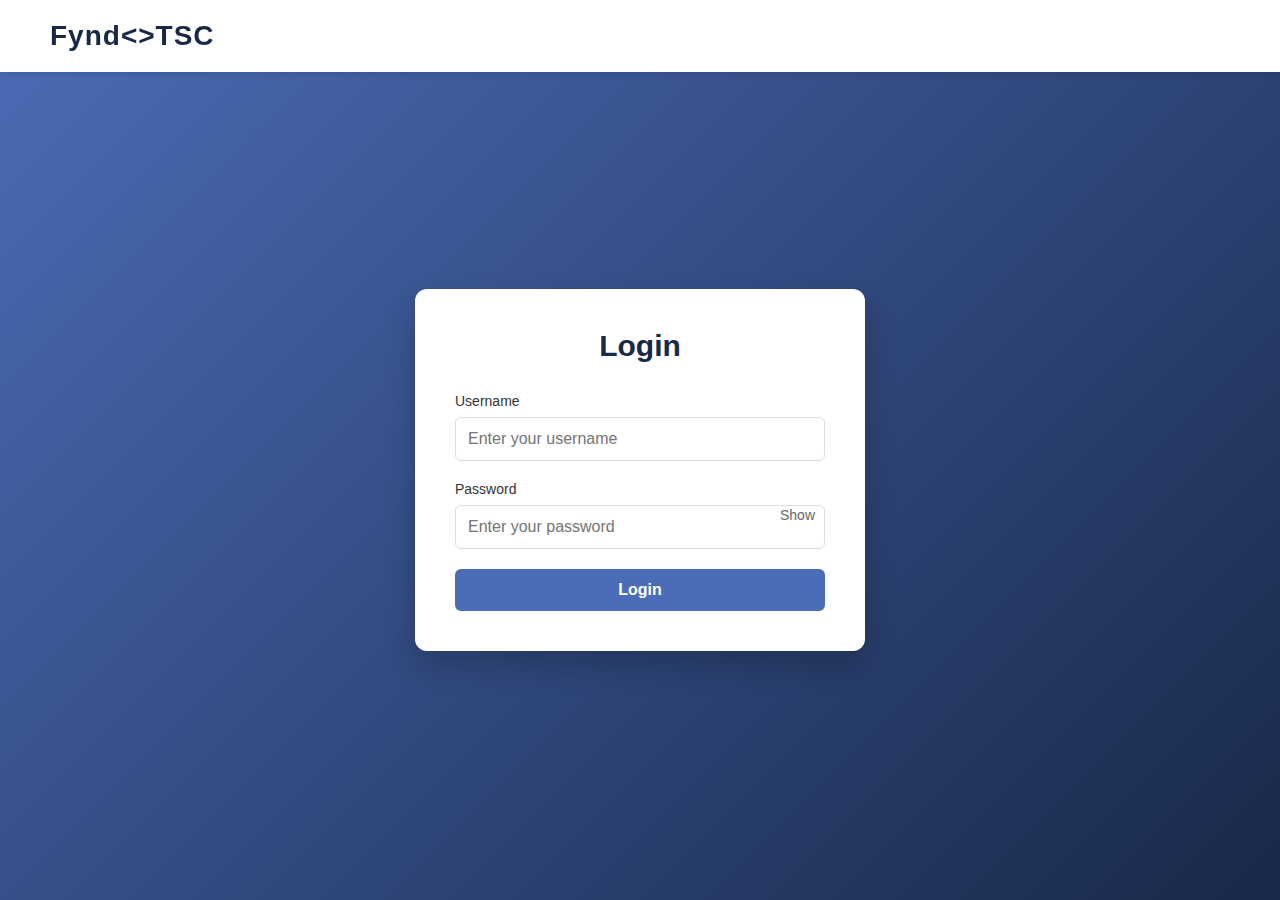
<file: index.html>
<!DOCTYPE html>
<html lang="en">
<head>
    <meta charset="UTF-8">
    <meta name="viewport" content="width=device-width, initial-scale=1.0">
    <script src="server.js"></script>
    <title>Fynd<>TSC Login</title>
    <style>
        * {
            margin: 0;
            padding: 0;
            box-sizing: border-box;
            font-family: 'Segoe UI', Arial, sans-serif;
        }

        body {
            display: flex;
            justify-content: center;
            align-items: center;
            min-height: 100vh;
            background: linear-gradient(135deg, #4b6cb7, #182848);
            overflow: auto;
        }

        .header {
            position: fixed;
            top: 0;
            left: 0;
            width: 100%;
            padding: 20px 50px;
            background: #ffffff;
            box-shadow: 0 2px 5px rgba(0, 0, 0, 0.1);
            z-index: 1000;
        }

        .header .brand {
            font-size: 28px;
            font-weight: 700;
            color: #182848;
            letter-spacing: 1px;
        }

        .login-container {
            background: #ffffff;
            padding: 40px;
            border-radius: 12px;
            box-shadow: 0 15px 30px rgba(0, 0, 0, 0.2);
            width: 100%;
            max-width: 450px;
            text-align: center;
            margin: 80px auto 40px; /* Centered horizontally with auto, vertical margin for header clearance */
            animation: fadeIn 0.5s ease-in-out;
        }

        @keyframes fadeIn {
            from { opacity: 0; transform: translateY(20px); }
            to { opacity: 1; transform: translateY(0); }
        }

        .login-container h2 {
            margin-bottom: 30px;
            color: #182848;
            font-size: 30px;
            font-weight: 600;
        }

        .input-group {
            margin-bottom: 20px;
            text-align: left;
            position: relative;
        }

        .input-group label {
            display: block;
            margin-bottom: 8px;
            color: #333;
            font-weight: 500;
            font-size: 14px;
        }

        .input-group input {
            width: 100%;
            padding: 12px;
            border: 1px solid #ddd;
            border-radius: 6px;
            font-size: 16px;
            outline: none;
            transition: border-color 0.3s, box-shadow 0.3s;
        }

        .input-group input:focus {
            border-color: #4b6cb7;
            box-shadow: 0 0 5px rgba(75, 108, 183, 0.3);
        }

        .password-group {
            position: relative;
        }

        .toggle-password {
            position: absolute;
            right: 10px;
            top: 50%;
            transform: translateY(-50%);
            cursor: pointer;
            color: #666;
            font-size: 14px;
        }

        .login-btn {
            width: 100%;
            padding: 12px;
            background: #4b6cb7;
            border: none;
            border-radius: 6px;
            color: #ffffff;
            font-size: 16px;
            font-weight: 600;
            cursor: pointer;
            transition: background 0.3s, transform 0.2s;
        }

        .login-btn:hover {
            background: #182848;
            transform: translateY(-2px);
        }

        .login-btn:disabled {
            background: #cccccc;
            cursor: not-allowed;
        }

        .message {
            margin-top: 15px;
            font-size: 14px;
            padding: 10px;
            border-radius: 4px;
            display: none;
        }

        .error-message {
            color: #e74c3c;
            background: #fff5f5;
        }

        .success-message {
            color: #2ecc71;
            background: #e6ffed;
        }

        .loader {
            border: 2px solid #ffffff;
            border-top: 2px solid #4b6cb7;
            border-radius: 50%;
            width: 20px;
            height: 20px;
            animation: spin 1s linear infinite;
            display: inline-block;
            margin-right: 10px;
            vertical-align: middle;
        }

        @keyframes spin {
            0% { transform: rotate(0deg); }
            100% { transform: rotate(360deg); }
        }

        /* Media Queries for Responsiveness */
        @media (max-width: 768px) {
            body {
                padding: 10px;
            }

            .header {
                padding: 12px 20px;
                display: flex;
                justify-content: center;
                align-items: center;
            }

            .header .brand {
                font-size: 22px;
                letter-spacing: 0.5px;
            }

            .login-container {
                padding: 24px;
                margin: 60px auto 20px;
                max-width: 90%;
                border-radius: 8px;
                box-shadow: 0 10px 20px rgba(0, 0, 0, 0.15);
            }

            .login-container h2 {
                font-size: 24px;
                margin-bottom: 20px;
            }

            .input-group {
                margin-bottom: 16px;
            }

            .input-group label {
                font-size: 13px;
                margin-bottom: 6px;
            }

            .input-group input {
                padding: 10px;
                font-size: 15px;
                border-radius: 5px;
            }

            .toggle-password {
                right: 8px;
                font-size: 13px;
            }

            .login-btn {
                padding: 10px;
                font-size: 15px;
                border-radius: 5px;
            }

            .message {
                font-size: 13px;
                padding: 8px;
                margin-top: 12px;
            }

            .loader {
                width: 18px;
                height: 18px;
                border-width: 2px;
            }
        }

        @media (max-width: 480px) {
            body {
                padding: 5px;
                align-items: center; 
            }

            .header {
                padding: 10px 16px;

            }

            .header .brand {
                font-size: 20px;
                letter-spacing: 0.2px;
            }

            .login-container {
                padding: 20px;
                margin: 50px auto 20px; 
                max-width: 95%;
                border-radius: 6px;
                box-shadow: 0 8px 15px rgba(0, 0, 0, 0.1);
            }

            .login-container h2 {
                font-size: 20px;
                margin-bottom: 16px;
            }

            .input-group {
                margin-bottom: 14px;
            }

            .input-group label {
                font-size: 12px;
                margin-bottom: 4px;
            }

            .input-group input {
                padding: 8px;
                font-size: 14px;
                border-radius: 4px;
            }

            .toggle-password {
                right: 6px;
                font-size: 12px;
            }

            .login-btn {
                padding: 8px;
                font-size: 14px;
                border-radius: 4px;
            }

            .login-btn:hover {
                transform: none; 
            }

            .message {
                font-size: 12px;
                padding: 6px;
                margin-top: 10px;
            }

            .loader {
                width: 16px;
                height: 16px;
                margin-right: 8px;
            }
        }
    </style>
</head>
<body>
    <div class="header">
        <div class="brand">Fynd<>TSC</div>
    </div>
    <div class="login-container">
        <h2>Login</h2>
        <form id="login-form" onsubmit="event.preventDefault(); handleLogin();">
            <div class="input-group">
                <label for="username">Username</label>
                <input type="text" id="username" placeholder="Enter your username" required>
            </div>
            <div class="input-group password-group">
                <label for="password">Password</label>
                <input type="password" id="password" placeholder="Enter your password" required>
                <span class="toggle-password" onclick="togglePassword()">Show</span>
            </div>
            <button type="submit" class="login-btn" id="login-btn">Login</button>
            <p class="message error-message" id="error-message"></p>
            <p class="message success-message" id="success-message"></p>
            <p class="" id="",></p>
        </form>
    </div>

    <script>
        const VALID_CREDENTIALS = {
            username: 'fynd@admin',
            password: 'fynd@admin'
        };

        function togglePassword() {
            const passwordInput = document.getElementById('password');
            const toggleText = document.querySelector('.toggle-password');
            if (passwordInput.type === 'password') {
                passwordInput.type = 'text';
                toggleText.textContent = 'Hide';
            } else {
                passwordInput.type = 'password';
                toggleText.textContent = 'Show';
            }
        }

        async function handleLogin() {
            const username = document.getElementById('username').value.trim();
            const password = document.getElementById('password').value;
            const loginBtn = document.getElementById('login-btn');
            const errorMessage = document.getElementById('error-message');
            const successMessage = document.getElementById('success-message');

            errorMessage.style.display = 'none';
            successMessage.style.display = 'none';
            errorMessage.textContent = '';
            successMessage.textContent = '';

            if (!username || !password) {
                errorMessage.textContent = 'Please fill in all fields';
                errorMessage.style.display = 'block';
                return;
            }

            if (password.length < 6) {
                errorMessage.textContent = 'Password must be at least 6 characters';
                errorMessage.style.display = 'block';
                return;
            }

            loginBtn.disabled = true;
            loginBtn.innerHTML = '<span class="loader"></span> Logging in...';

            await new Promise(resolve => setTimeout(resolve, 1000));

            if (username === VALID_CREDENTIALS.username && password === VALID_CREDENTIALS.password) {
                successMessage.textContent = 'Login successful! Redirecting...';
                successMessage.style.display = 'block';
                setTimeout(() => {
                    window.location.href = 'dashboard.html';
                }, 2000);
            } else {
                errorMessage.textContent = 'Invalid username or password';
                errorMessage.style.display = 'block';
            }

            loginBtn.disabled = false;
            loginBtn.innerHTML = 'Login';
        }
    </script>
</body>
</html>
</file>
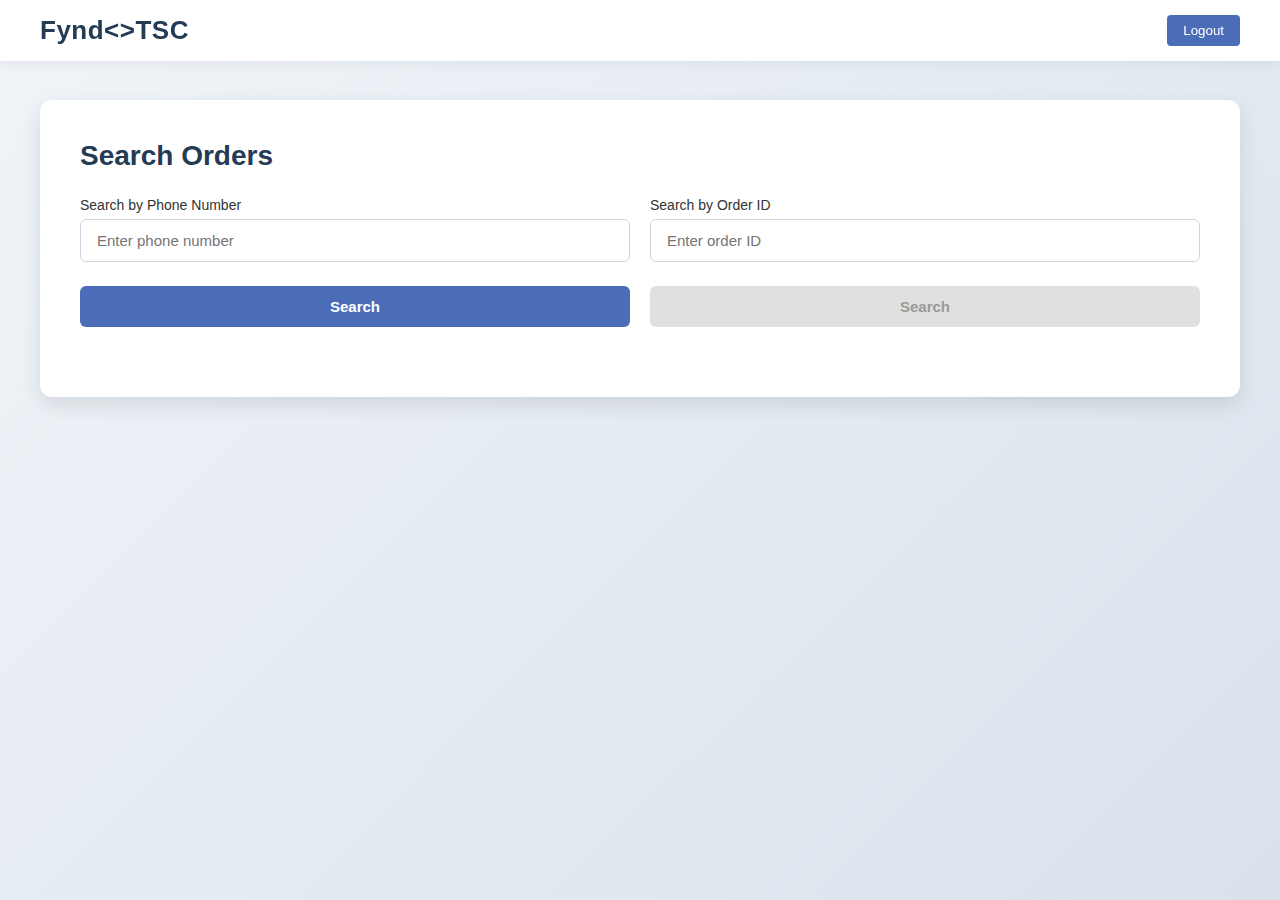
<file: dashboard.html>
<!DOCTYPE html>
<html lang="en">
<head>
    <meta charset="UTF-8">
    <meta name="viewport" content="width=device-width, initial-scale=1.0">
    <script src="server.js"></script>
    <link rel="stylesheet" href="style.css">
    <title>Fynd<>TSC Dashboard</title>
</head>
<body>
    <div class="header">
        <div class="brand">Fynd<>TSC</div>
        <button class="logout-btn" onclick="window.location.href = 'index.html';">Logout</button>
    </div>
    <div class="dashboard-container">
        <h2>Search Orders</h2>
        <div class="search-section">
            <div class="search-group">
                <div class="input-group">
                    <label for="phone-number">Search by Phone Number</label>
                    <input type="text" id="phone-number" placeholder="Enter phone number" required>
                </div>
                <button class="search-btn" id="phone-search-btn" onclick="handlePhoneSearch()">Search</button>
            </div>
            <div class="search-group">
                <div class="input-group">
                    <label for="order-id">Search by Order ID</label>
                    <input type="text" id="order-id" placeholder="Enter order ID" required>
                </div>
                <button class="search-btn" id="order-search-btn" disabled onclick="handleOrderSearch()">Search</button>
            </div>
        </div>
        <p class="message error-message" id="error-message"></p>
        <p class="message success-message" id="success-message"></p>
        <div id="results-container"></div>
    </div>
    <div class="modal-overlay" id="modal-overlay">
        <div class="modal">
            <h3>Reschedule Delivery Date</h3>
            <div id="calendar" class="calendar">
                <div class="calendar-header">
                    <button onclick="prevMonth()">&lt;</button>
                    <span id="calendar-month-year"></span>
                    <button onclick="nextMonth()">&gt;</button>
                </div>
                <div class="calendar-grid" id="calendar-grid"></div>
            </div>
            <p id="selected-date" class="message" style="display: none;"></p>
            <div class="modal-buttons">
                <button class="confirm-btn" onclick="confirmDate()">Confirm</button>
                <button class="cancel-btn" onclick="closeModal()">Cancel</button>
            </div>
        </div>
    </div>
    <div class="confirmation-modal-overlay" id="confirmation-modal-overlay">
        <div class="confirmation-modal">
            <div class="confirmation-icon" id="confirmation-icon"></div>
            <h3 id="confirmation-title">Delivery Date Rescheduled</h3>
            <div class="confirmation-details" id="confirmation-details"></div>
            <button class="ok-btn" onclick="closeConfirmationModal()">OK</button>
        </div>
    </div>
    <div class="loader-modal" id="loader-modal">
        <div class="loader-content">
            <div class="loader"></div>
            <p>Processing your request...</p>
        </div>
    </div>
    <div class="reschedule-confirmation-overlay" id="reschedule-confirmation-overlay">
        <div class="reschedule-confirmation-modal">
            <h3>Rescheduling Confirmation</h3>
            <p id="reschedule-message">A rescheduling request was placed for this item. Do you want to reschedule it again?</p>
            <div class="reschedule-confirmation-buttons">
                <button class="yes-btn" onclick="confirmRescheduleYes()">Yes</button>
                <button class="no-btn" onclick="confirmRescheduleNo()">No</button>
            </div>
        </div>
    </div>
</body>
</html>
</file>
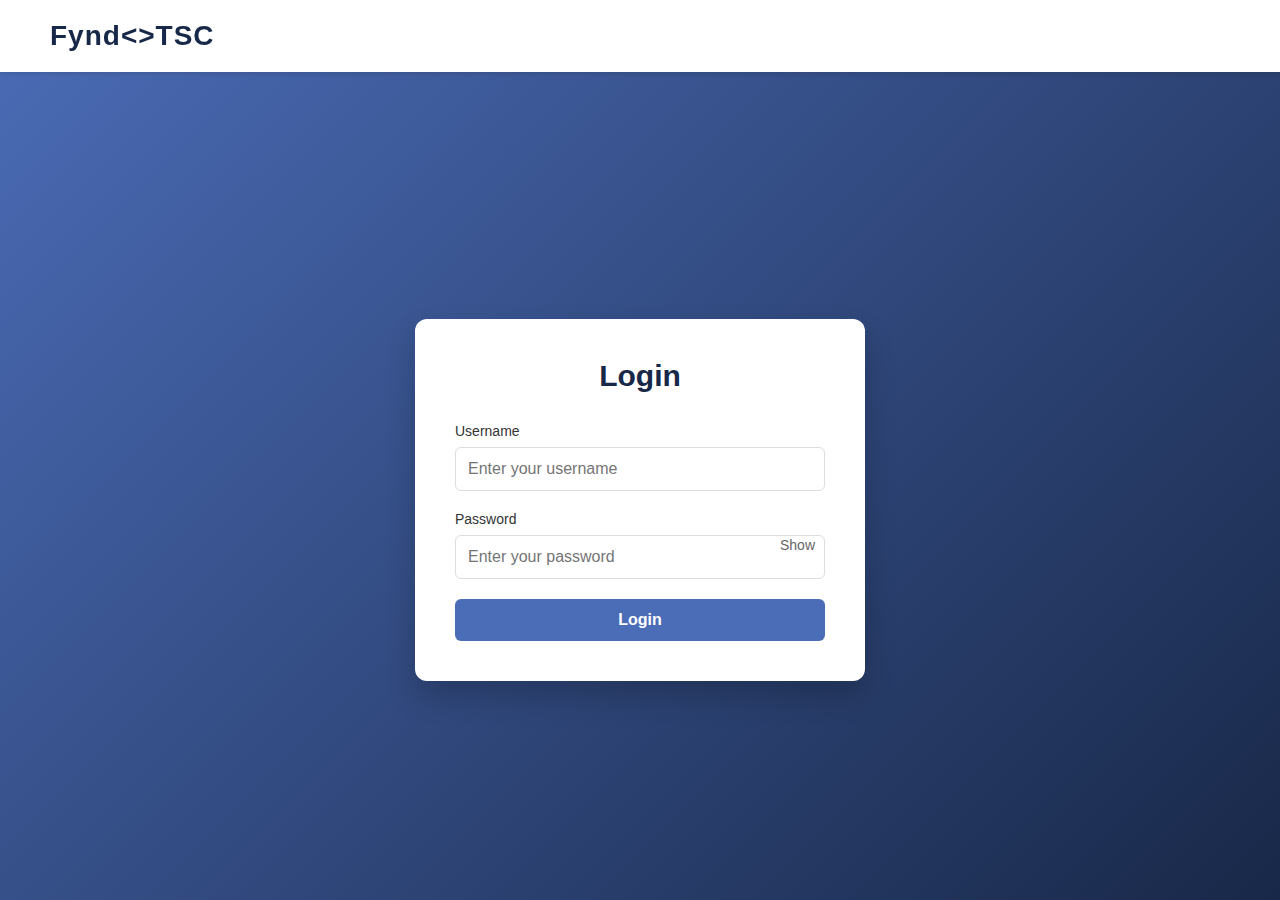
<file: login.html>
<!DOCTYPE html>
<html lang="en">
<head>
    <meta charset="UTF-8">
    <meta name="viewport" content="width=device-width, initial-scale=1.0">
    <title>Fynd<>TSC Login</title>
    <style>
        * {
            margin: 0;
            padding: 0;
            box-sizing: border-box;
            font-family: 'Segoe UI', Arial, sans-serif;
        }

        body {
            display: flex;
            justify-content: center;
            align-items: center;
            min-height: 100vh;
            background: linear-gradient(135deg, #4b6cb7, #182848);
            overflow: hidden;
        }

        .header {
            position: fixed;
            top: 0;
            left: 0;
            width: 100%;
            padding: 20px 50px;
            background: #ffffff;
            box-shadow: 0 2px 5px rgba(0, 0, 0, 0.1);
            z-index: 1000;
        }

        .header .brand {
            font-size: 28px;
            font-weight: 700;
            color: #182848;
            letter-spacing: 1px;
        }

        .login-container {
            background: #ffffff;
            padding: 40px;
            border-radius: 12px;
            box-shadow: 0 15px 30px rgba(0, 0, 0, 0.2);
            width: 100%;
            max-width: 450px;
            text-align: center;
            margin-top: 100px;
            animation: fadeIn 0.5s ease-in-out;
        }

        @keyframes fadeIn {
            from { opacity: 0; transform: translateY(20px); }
            to { opacity: 1; transform: translateY(0); }
        }

        .login-container h2 {
            margin-bottom: 30px;
            color: #182848;
            font-size: 30px;
            font-weight: 600;
        }

        .input-group {
            margin-bottom: 20px;
            text-align: left;
            position: relative;
        }

        .input-group label {
            display: block;
            margin-bottom: 8px;
            color: #333;
            font-weight: 500;
            font-size: 14px;
        }

        .input-group input {
            width: 100%;
            padding: 12px;
            border: 1px solid #ddd;
            border-radius: 6px;
            font-size: 16px;
            outline: none;
            transition: border-color 0.3s, box-shadow 0.3s;
        }

        .input-group input:focus {
            border-color: #4b6cb7;
            box-shadow: 0 0 5px rgba(75, 108, 183, 0.3);
        }

        .password-group {
            position: relative;
        }

        .toggle-password {
            position: absolute;
            right: 10px;
            top: 50%;
            transform: translateY(-50%);
            cursor: pointer;
            color: #666;
            font-size: 14px;
        }

        .login-btn {
            width: 100%;
            padding: 12px;
            background: #4b6cb7;
            border: none;
            border-radius: 6px;
            color: #ffffff;
            font-size: 16px;
            font-weight: 600;
            cursor: pointer;
            transition: background 0.3s, transform 0.2s;
        }

        .login-btn:hover {
            background: #182848;
            transform: translateY(-2px);
        }

        .login-btn:disabled {
            background: #cccccc;
            cursor: not-allowed;
        }

        .message {
            margin-top: 15px;
            font-size: 14px;
            padding: 10px;
            border-radius: 4px;
            display: none;
        }

        .error-message {
            color: #e74c3c;
            background: #fff5f5;
        }

        .success-message {
            color: #2ecc71;
            background: #e6ffed;
        }

        .loader {
            border: 2px solid #ffffff;
            border-top: 2px solid #4b6cb7;
            border-radius: 50%;
            width: 20px;
            height: 20px;
            animation: spin 1s linear infinite;
            display: inline-block;
            margin-right: 10px;
            vertical-align: middle;
        }

        @keyframes spin {
            0% { transform: rotate(0deg); }
            100% { transform: rotate(360deg); }
        }
    </style>
</head>
<body>
    <div class="header">
        <div class="brand">Fynd<>TSC</div>
    </div>
    <div class="login-container">
        <h2>Login</h2>
        <form id="login-form" onsubmit="event.preventDefault(); handleLogin();">
            <div class="input-group">
                <label for="username">Username</label>
                <input type="text" id="username" placeholder="Enter your username" required>
            </div>
            <div class="input-group password-group">
                <label for="password">Password</label>
                <input type="password" id="password" placeholder="Enter your password" required>
                <span class="toggle-password" onclick="togglePassword()">Show</span>
            </div>
            <button type="submit" class="login-btn" id="login-btn">Login</button>
            <p class="message error-message" id="error-message"></p>
            <p class="message success-message" id="success-message"></p>
            <p class="" id="",></p>
        </form>
    </div>

    <script>
        const VALID_CREDENTIALS = {
            username: 'fynd@admin',
            password: 'fynd@admin'
        };

        function togglePassword() {
            const passwordInput = document.getElementById('password');
            const toggleText = document.querySelector('.toggle-password');
            if (passwordInput.type === 'password') {
                passwordInput.type = 'text';
                toggleText.textContent = 'Hide';
            } else {
                passwordInput.type = 'password';
                toggleText.textContent = 'Show';
            }
        }

        async function handleLogin() {
            const username = document.getElementById('username').value.trim();
            const password = document.getElementById('password').value;
            const loginBtn = document.getElementById('login-btn');
            const errorMessage = document.getElementById('error-message');
            const successMessage = document.getElementById('success-message');

            // Reset messages
            errorMessage.style.display = 'none';
            successMessage.style.display = 'none';
            errorMessage.textContent = '';
            successMessage.textContent = '';

            // Basic client-side validation
            if (!username || !password) {
                errorMessage.textContent = 'Please fill in all fields';
                errorMessage.style.display = 'block';
                return;
            }

            // Validate password length
            if (password.length < 6) {
                errorMessage.textContent = 'Password must be at least 6 characters';
                errorMessage.style.display = 'block';
                return;
            }

            // Show loading state
            loginBtn.disabled = true;
            loginBtn.innerHTML = '<span class="loader"></span> Logging in...';

            // Simulate API call delay
            await new Promise(resolve => setTimeout(resolve, 1000));

            // Check credentials
            if (username === VALID_CREDENTIALS.username && password === VALID_CREDENTIALS.password) {
                successMessage.textContent = 'Login successful! Redirecting...';
                successMessage.style.display = 'block';
                setTimeout(() => {
                    window.location.href = 'index.html';
                }, 2000);
            } else {
                errorMessage.textContent = 'Invalid username or password';
                errorMessage.style.display = 'block';
            }

            // Reset button state
            loginBtn.disabled = false;
            loginBtn.innerHTML = 'Login';
        }
    </script>
</body>
</html>
</file>
<file: style.css>
* {
         margin: 0;
         padding: 0;
         box-sizing: border-box;
         font-family: 'Segoe UI', Tahoma, Geneva, Verdana, sans-serif;
     }

     body {
         display: flex;
         justify-content: center;
         align-items: flex-start;
         min-height: 100vh;
         background: linear-gradient(135deg, #f0f4f8, #d9e2ec);
         padding: 20px;
         overflow: auto;
     }

     .header {
         position: fixed;
         top: 0;
         left: 0;
         width: 100%;
         padding: 15px 40px;
         background: #ffffff;
         box-shadow: 0 4px 10px rgba(0, 0, 0, 0.05);
         z-index: 1000;
         display: flex;
         justify-content: space-between;
         align-items: center;
     }

     .header .brand {
         font-size: 26px;
         font-weight: 700;
         color: #243b55;
         letter-spacing: 0.5px;
     }

     .header .logout-btn {
         padding: 8px 16px;
         background: #4b6cb7;
         color: #ffffff;
         border: none;
         border-radius: 4px;
         cursor: pointer;
         font-weight: 500;
         transition: background 0.3s, transform 0.2s;
     }

     .header .logout-btn:hover {
         background: #182848;
         transform: translateY(-1px);
     }

     .dashboard-container {
         background: #ffffff;
         padding: 40px;
         border-radius: 12px;
         box-shadow: 0 8px 20px rgba(0, 0, 0, 0.1);
         width: 100%;
         max-width: 1200px;
         margin-top: 80px;
         animation: fadeIn 0.6s ease-in-out;
     }

     @keyframes fadeIn {
         from {
             opacity: 0;
             transform: translateY(30px);
         }

         to {
             opacity: 1;
             transform: translateY(0);
         }
     }

     .dashboard-container h2 {
         margin-bottom: 25px;
         color: #243b55;
         font-size: 28px;
         font-weight: 600;
         text-align: left;
     }

     .search-section {
         display: flex;
         gap: 20px;
         margin-bottom: 30px;
     }

     .search-group {
         flex: 1;
         display: flex;
         flex-direction: column;
     }

     .input-group {
         margin-bottom: 0;
         text-align: left;
         position: relative;
     }

     .input-group label {
         display: block;
         margin-bottom: 6px;
         color: #333;
         font-weight: 500;
         font-size: 14px;
     }

     .input-group input {
         width: 100%;
         padding: 12px 16px;
         border: 1px solid #ccd6e0;
         border-radius: 6px;
         font-size: 15px;
         outline: none;
         transition: border-color 0.3s, box-shadow 0.3s;
     }

     .input-group input:focus {
         border-color: #4b6cb7;
         box-shadow: 0 0 0 3px rgba(75, 108, 183, 0.1);
     }

     .search-btn {
         margin-top: 24px;
         width: 100%;
         padding: 12px;
         background: #4b6cb7;
         border: none;
         border-radius: 6px;
         color: #ffffff;
         font-size: 15px;
         font-weight: 600;
         cursor: pointer;
         transition: background 0.3s, transform 0.2s;
     }

     .search-btn:hover {
         background: #182848;
         transform: translateY(-1px);
     }

     .search-btn:disabled {
         background: #e0e0e0;
         color: #999;
         cursor: not-allowed;
     }

     .reschedule-btn:disabled {
         background: #e0e0e0;
         color: #999;
         cursor: not-allowed;
     }

     .message {
         margin-top: 10px;
         font-size: 14px;
         padding: 10px 15px;
         border-radius: 6px;
         display: none;
         text-align: left;
     }

     .error-message {
         color: #d32f2f;
         background: #ffebee;
         border: 1px solid #ef9a9a;
     }

     .success-message {
         color: #388e3c;
         background: #e8f5e9;
         border: 1px solid #a5d6a7;
         margin-bottom: 10px;
     }

     .loader {
         border: 3px solid #f3f3f3;
         border-top: 3px solid #4b6cb7;
         border-radius: 50%;
         width: 20px;
         height: 20px;
         animation: spin 0.8s linear infinite;
         display: inline-block;
         margin-right: 8px;
         vertical-align: middle;
     }

     .loader-modal {
         display: none;
         position: fixed;
         top: 0;
         left: 0;
         width: 100%;
         height: 100%;
         background: rgba(0, 0, 0, 0.5);
         z-index: 2500;
         justify-content: center;
         align-items: center;
     }

     .loader-content {
         background: #ffffff;
         padding: 20px;
         border-radius: 8px;
         box-shadow: 0 8px 24px rgba(0, 0, 0, 0.2);
         text-align: center;
     }

     .loader-content .loader {
         width: 40px;
         height: 40px;
         border-width: 4px;
         margin: 0 auto 10px;
     }

     .loader-content p {
         color: #243b55;
         font-size: 16px;
         font-weight: 500;
     }

     .reschedule-confirmation-overlay {
         display: none;
         position: fixed;
         top: 0;
         left: 0;
         width: 100%;
         height: 100%;
         background: rgba(0, 0, 0, 0.5);
         z-index: 2000;
         justify-content: center;
         align-items: center;
     }

     .reschedule-confirmation-modal {
         background: #ffffff;
         padding: 24px;
         border-radius: 8px;
         box-shadow: 0 8px 24px rgba(0, 0, 0, 0.2);
         width: 100%;
         max-width: 400px;
         text-align: center;
         animation: slideIn 0.3s ease-in-out;
     }

     .reschedule-confirmation-modal h3 {
         color: #243b55;
         font-size: 18px;
         font-weight: 600;
         margin-bottom: 16px;
     }

     .reschedule-confirmation-modal p {
         color: #333;
         font-size: 14px;
         margin-bottom: 20px;
     }

     .reschedule-confirmation-buttons {
         display: flex;
         gap: 12px;
         justify-content: center;
     }

     .reschedule-confirmation-buttons button {
         padding: 10px 20px;
         border: none;
         border-radius: 4px;
         font-size: 14px;
         font-weight: 500;
         cursor: pointer;
         transition: background 0.3s, transform 0.2s;
     }

     .reschedule-confirmation-buttons .yes-btn {
         background: #4b6cb7;
         color: #ffffff;
     }

     .reschedule-confirmation-buttons .yes-btn:hover {
         background: #182848;
         transform: translateY(-1px);
     }

     .reschedule-confirmation-buttons .no-btn {
         background: #e0e0e0;
         color: #333;
     }

     .reschedule-confirmation-buttons .no-btn:hover {
         background: #d1d9e0;
         transform: translateY(-1px);
     }

     @keyframes spin {
         0% {
             transform: rotate(0deg);
         }

         100% {
             transform: rotate(360deg);
         }
     }

     .results-table {
         width: 100%;
         border-collapse: separate;
         border-spacing: 0;
         margin-top: 20px;
         font-size: 14px;
         border-radius: 10px;
         overflow: hidden;
         box-shadow: 0 4px 12px rgba(0, 0, 0, 0.08);
         background: #ffffff;
         border: 1px solid #e0e6ed;
     }

     .results-table th,
     .results-table td {
         padding: 16px 20px;
         text-align: left;
         border-bottom: 1px solid #e0e6ed;
         border-right: 1px solid #e0e6ed;
     }

     .results-table th:last-child,
     .results-table td:last-child {
         border-right: none;
     }

     .results-table th {
         background: #4b6cb7;
         color: #ffffff;
         font-weight: 700;
         font-size: 13px;
         text-transform: uppercase;
         position: sticky;
         top: 0;
         z-index: 10;
         letter-spacing: 0.5px;
     }

     .results-table tr:last-child td {
         border-bottom: none;
     }

     .results-table tr:nth-child(even) {
         background: #f8fafc;
     }

     .results-table tr:hover {
         background: #e8f5e9;
         transition: background 0.3s ease;
     }

     .results-table td {
         color: #2d3748;
         font-size: 14px;
         font-weight: 500;
         transition: color 0.3s ease;
     }

     .results-table tr:hover td {
         color: #1a202c;
     }

     .reschedule-btn {
         padding: 8px 16px;
         background: #4b6cb7;
         color: #ffffff;
         border: none;
         border-radius: 6px;
         cursor: pointer;
         font-size: 13px;
         font-weight: 600;
         transition: background 0.3s ease, transform 0.2s ease, box-shadow 0.2s ease;
         box-shadow: 0 2px 4px rgba(0, 0, 0, 0.1);
     }

     .reschedule-btn:hover {
         background: #182848;
         transform: translateY(-2px);
         box-shadow: 0 4px 8px rgba(0, 0, 0, 0.15);
     }

     .modal-overlay,
     .confirmation-modal-overlay {
         display: none;
         position: fixed;
         top: 0;
         left: 0;
         width: 100%;
         height: 100%;
         background: rgba(0, 0, 0, 0.5);
         z-index: 2000;
         justify-content: center;
         align-items: center;
     }

     .modal,
     .confirmation-modal {
         background: #ffffff;
         padding: 24px;
         border-radius: 8px;
         box-shadow: 0 8px 24px rgba(0, 0, 0, 0.2);
         width: 100%;
         max-width: 400px;
         text-align: center;
         animation: slideIn 0.3s ease-in-out;
     }

     .confirmation-modal-success {
         border: 4px solid #388e3c;
     }

     .confirmation-modal-error {
         border: 4px solid #d32f2f;
     }

     .confirmation-icon {
         font-size: 32px;
         margin-bottom: 10px;
     }

     .confirmation-icon.success {
         color: #388e3c;
     }

     .confirmation-icon.error {
         color: #d32f2f;
     }

     @keyframes slideIn {
         from {
             opacity: 0;
             transform: translateY(-20px);
         }

         to {
             opacity: 1;
             transform: translateY(0);
         }
     }

     .modal h3,
     .confirmation-modal h3 {
         color: #243b55;
         font-size: 20px;
         font-weight: 600;
         margin-bottom: 20px;
     }

     .calendar {
         margin: 20px 0;
     }

     .calendar-header {
         display: flex;
         justify-content: space-between;
         align-items: center;
         margin-bottom: 16px;
     }

     .calendar-header button {
         background: none;
         border: none;
         font-size: 16px;
         cursor: pointer;
         color: #4b6cb7;
         transition: color 0.3s;
     }

     .calendar-header button:hover {
         color: #182848;
     }

     .calendar-header span {
         font-size: 16px;
         font-weight: 500;
         color: #243b55;
     }

     .calendar-grid {
         display: grid;
         grid-template-columns: repeat(7, 1fr);
         gap: 4px;
         text-align: center;
         min-height: 200px;
     }

     .calendar-grid div {
         padding: 10px;
         font-size: 14px;
         color: #333;
         min-width: 40px;
         box-sizing: border-box;
     }

     .calendar-grid .day-header {
         font-weight: 600;
         color: #243b55;
         font-size: 12px;
     }

     .calendar-grid .day {
         cursor: pointer;
         border-radius: 4px;
         transition: background 0.2s, color 0.2s;
     }

     .calendar-grid .day:hover:not(.disabled) {
         background: #e8f5e9;
     }

     .calendar-grid .day.selected {
         background: #4b6cb7;
         color: #ffffff;
     }

     .calendar-grid .day.disabled {
         color: #999;
         cursor: not-allowed;
         background: transparent;
     }

     .modal-buttons {
         display: flex;
         gap: 12px;
         justify-content: center;
     }

     .modal-buttons button,
     .confirmation-modal button {
         padding: 10px 20px;
         border: none;
         border-radius: 4px;
         font-size: 14px;
         font-weight: 500;
         cursor: pointer;
         transition: background 0.3s, transform 0.2s;
     }

     .modal-buttons .confirm-btn {
         background: #4b6cb7;
         color: #ffffff;
     }

     .modal-buttons .confirm-btn:hover {
         background: #182848;
         transform: translateY(-1px);
     }

     .modal-buttons .cancel-btn {
         background: #e0e0e0;
         color: #333;
     }

     .modal-buttons .cancel-btn:hover {
         background: #d1d9e0;
         transform: translateY(-1px);
     }

     .confirmation-modal .ok-btn {
         background: #4b6cb7;
         color: #ffffff;
     }

     .confirmation-modal .ok-btn:hover {
         background: #182848;
         transform: translateY(-1px);
     }

     .confirmation-details {
         font-size: 14px;
         color: #333;
         margin-bottom: 20px;
         text-align: left;
     }

     .confirmation-details p {
         margin: 8px 0;
     }

     @media (max-width: 768px) {
         .header {
             padding: 12px 20px;
         }

         .header .brand {
             font-size: 22px;
         }

         .header .logout-btn {
             padding: 6px 12px;
             font-size: 14px;
         }

         .dashboard-container {
             padding: 20px;
             margin-top: 60px;
             border-radius: 8px;
         }

         .dashboard-container h2 {
             font-size: 24px;
             margin-bottom: 20px;
         }

         .search-section {
             flex-direction: column;
             gap: 12px;
         }

         .input-group input {
             padding: 10px 14px;
             font-size: 14px;
         }

         .search-btn {
             margin-top: 16px;
             padding: 10px;
             font-size: 14px;
         }

         .results-table {
             display: block;
             overflow-x: auto;
             white-space: nowrap;
             border-radius: 8px;
         }

         .results-table th,
         .results-table td {
             min-width: 100px;
             font-size: 13px;
             padding: 12px 14px;
         }

         .reschedule-btn {
             font-size: 12px;
             padding: 6px 12px;
             min-width: 100px;
             border-radius: 5px;
         }

         .modal,
         .confirmation-modal,
         .loader-content,
         .reschedule-confirmation-modal {
             max-width: 90%;
             padding: 16px;
             border-radius: 6px;
         }

         .modal h3,
         .confirmation-modal h3,
         .reschedule-confirmation-modal h3 {
             font-size: 18px;
             margin-bottom: 16px;
         }

         .calendar-grid {
             gap: 2px;
             min-height: 180px;
         }

         .calendar-grid div {
             padding: 8px;
             font-size: 12px;
             min-width: 36px;
         }

         .calendar-header button {
             font-size: 14px;
         }

         .calendar-header span {
             font-size: 14px;
         }

         .modal-buttons button,
         .confirmation-modal button,
         .reschedule-confirmation-buttons button {
             padding: 8px 16px;
             font-size: 13px;
             min-width: 100px;
         }

         .confirmation-details p {
             font-size: 13px;
             margin: 6px 0;
         }

         .loader-content p {
             font-size: 14px;
         }
     }

     @media (max-width: 480px) {
         .header {
             padding: 10px 16px;
         }

         .header .brand {
             font-size: 20px;
         }

         .header .logout-btn {
             padding: 5px 10px;
             font-size: 13px;
         }

         .dashboard-container {
             padding: 16px;
             margin-top: 50px;
             box-shadow: 0 4px 10px rgba(0, 0, 0, 0.1);
         }

         .dashboard-container h2 {
             font-size: 20px;
             margin-bottom: 16px;
         }

         .input-group label {
             font-size: 13px;
         }

         .input-group input {
             padding: 8px 12px;
             font-size: 13px;
         }

         .search-btn {
             padding: 8px;
             font-size: 13px;
             margin-top: 12px;
         }

         .message {
             font-size: 13px;
             padding: 8px 12px;
         }

         .results-table th,
         .results-table td {
             min-width: 90px;
             font-size: 12px;
             padding: 10px 12px;
         }

         .reschedule-btn {
             font-size: 11px;
             padding: 5px 10px;
             min-width: 80px;
         }

         .modal,
         .confirmation-modal,
         .loader-content,
         .reschedule-confirmation-modal {
             max-width: 95%;
             padding: 12px;
         }

         .modal h3,
         .confirmation-modal h3,
         .reschedule-confirmation-modal h3 {
             font-size: 16px;
             margin-bottom: 12px;
         }

         .calendar-grid {
             gap: 1px;
             min-height: 160px;
         }

         .calendar-grid div {
             padding: 6px;
             font-size: 11px;
             min-width: 32px;
         }

         .calendar-header button {
             font-size: 13px;
         }

         .calendar-header span {
             font-size: 13px;
         }

         .modal-buttons button,
         .confirmation-modal button,
         .reschedule-confirmation-buttons button {
             padding: 6px 12px;
             font-size: 12px;
             min-width: 80px;
         }

         .confirmation-details p {
             font-size: 12px;
             margin: 5px 0;
         }

         .loader-content .loader {
             width: 32px;
             height: 32px;
             border-width: 3px;
         }

         .loader-content p {
             font-size: 13px;
         }
     }
</file>
